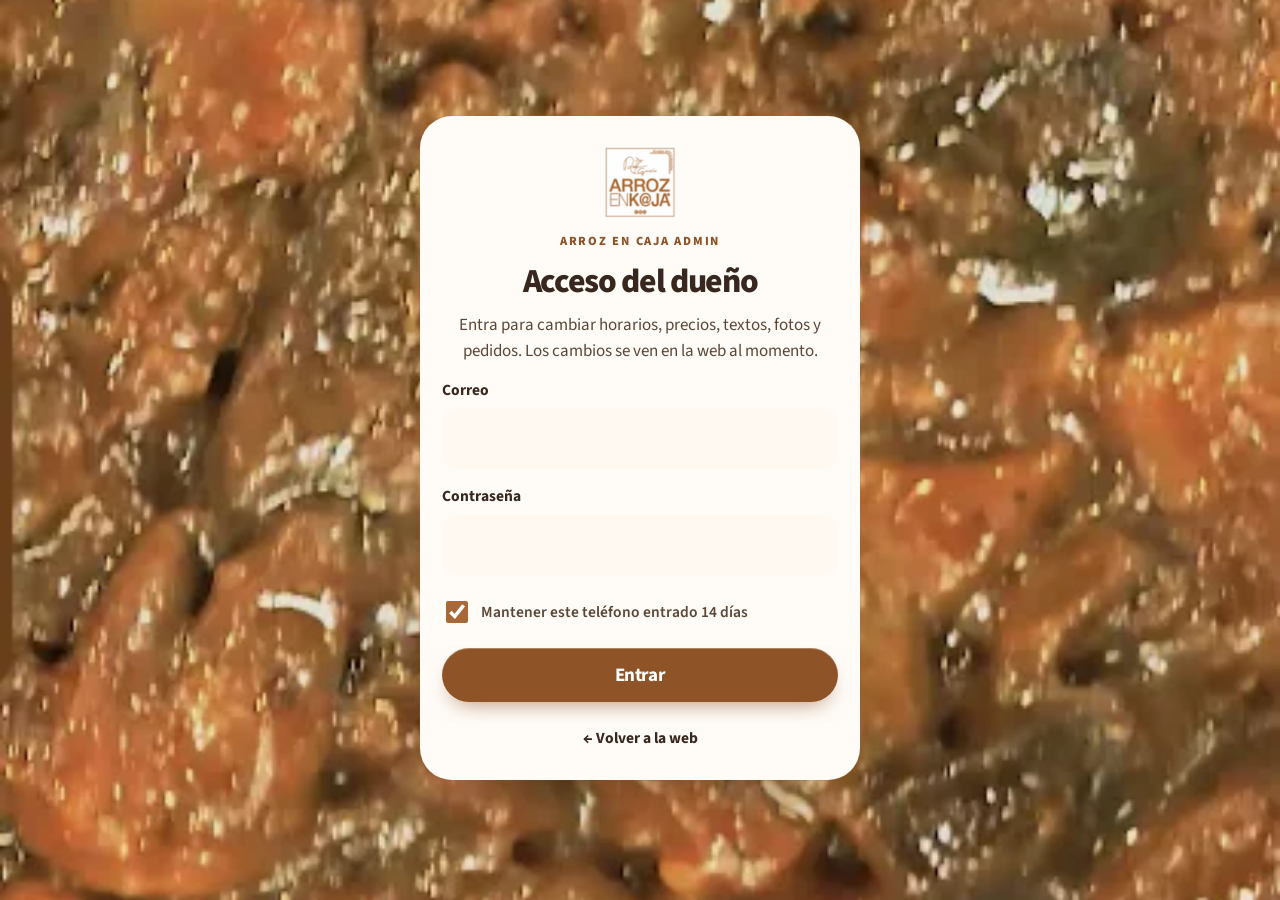
<file: admin.html>
<!DOCTYPE html>
<html lang="es">
<head>
<meta charset="utf-8">
<meta name="viewport" content="width=device-width, initial-scale=1, viewport-fit=cover">
<meta name="theme-color" content="#FFF9F2">
<meta name="color-scheme" content="light">
<title>ARROZ EN CAJA ADMIN</title>
<meta name="robots" content="noindex,nofollow">
<meta name="referrer" content="no-referrer">
<link rel="manifest" href="manifest.webmanifest">
<link rel="icon" type="image/png" sizes="32x32" href="icons/favicon-32.png">
<link rel="apple-touch-icon" href="icons/apple-touch-icon.png">
<meta name="mobile-web-app-capable" content="yes">
<meta name="apple-mobile-web-app-capable" content="yes">
<meta name="apple-mobile-web-app-title" content="AEC Admin">
<meta name="apple-mobile-web-app-status-bar-style" content="default">
<script>if (location.hash !== "#acceso" && location.hash !== "#panel" && location.hash !== "#inicio") location.hash = "#acceso";</script>
<link rel="preconnect" href="https://fonts.googleapis.com">
<link rel="preconnect" href="https://fonts.gstatic.com" crossorigin>
<link href="https://fonts.googleapis.com/css2?family=Fraunces:opsz,wght@9..144,500;9..144,600;9..144,700&family=Source+Sans+3:wght@400;500;600;700;800&display=swap" rel="stylesheet">
<link rel="stylesheet" href="styles.css">
</head>
<body>
<a class="skip" href="#carta">Saltar a la carta</a>
<div id="notice" class="notice" role="status"></div>

<header class="bar" id="bar">
  <div class="bar-in">
    <a class="logo" href="#inicio" id="logo" aria-label="Arroz en Caja, inicio"></a>
    <nav class="nav" aria-label="Principal">
      <a href="#carta">Carta</a>
      <a href="#nosotros">Nosotros</a>
      <a href="#pedir">Cómo pedir</a>
      <a href="#locales">Locales</a>
      <a href="#franquicia">Franquicia</a>
    </nav>
    <div class="bar-actions">
      <button class="store-chip empty" id="storeChip" type="button" aria-haspopup="dialog" aria-label="Elegir local"><svg viewBox="0 0 24 24" fill="none" stroke="currentColor" stroke-width="2.2" stroke-linecap="round" stroke-linejoin="round" aria-hidden="true"><path d="M12 21s7-5.6 7-11a7 7 0 1 0-14 0c0 5.4 7 11 7 11Z"/><circle cx="12" cy="10" r="2.6"/></svg><b id="storeChipName">Elige local</b></button>
      <a class="btn sm" href="#carta" id="barCta">Pedir</a>
      <button class="burger" id="burger" aria-expanded="false" aria-controls="menu" aria-label="Abrir menú"><span><i></i><i></i></span></button>
    </div>
  </div>
</header>

<nav class="menu" id="menu" aria-label="Menú móvil">
  <a href="#carta" style="--i:0">Carta</a>
  <a href="#nosotros" style="--i:1">Nosotros</a>
  <a href="#pedir" style="--i:2">Cómo pedir</a>
  <a href="#locales" style="--i:3">Locales</a>
  <a href="#franquicia" style="--i:4">Franquicia</a>
  <a class="btn" href="#carta" style="--i:5">Haz tu pedido</a>
</nav>

<main id="app"><p class="fatal">Cargando la carta…</p></main>

<!-- cart bar + assistant button -->
<button class="cartbar" id="cartbar" aria-haspopup="dialog">
  <span><span class="n" id="cartN">0</span>Tu pedido</span><span id="cartTotal">0,00 €</span>
</button>
<button class="fab" id="fab" aria-haspopup="dialog" aria-label="Preguntar al asistente">
  <svg viewBox="0 0 24 24" fill="none" stroke="currentColor" stroke-width="2" stroke-linecap="round" stroke-linejoin="round" aria-hidden="true"><path d="M21 12a8 8 0 0 1-11.6 7.1L4 20l1-4.6A8 8 0 1 1 21 12Z"/><path d="M9 11h6M9 14h3"/></svg>
  <span>Pregúntanos</span>
</button>

<div class="scrim" id="scrim"></div>

<section class="sheet" id="cartSheet" role="dialog" aria-modal="true" aria-labelledby="cartTitle" aria-hidden="true">
  <span class="grab" aria-hidden="true"></span>
  <div class="sheet-h"><h2 id="cartTitle">Tu pedido</h2><button class="x" data-close aria-label="Cerrar">×</button></div>
  <div class="sheet-b" id="cartBody"></div>
  <div class="sheet-f" id="cartFoot"></div>
</section>

<section class="sheet" id="chatSheet" role="dialog" aria-modal="true" aria-labelledby="chatTitle" aria-hidden="true">
  <span class="grab" aria-hidden="true"></span>
  <div class="sheet-h"><h2 id="chatTitle">Pregúntanos</h2><button class="x" data-close aria-label="Cerrar">×</button></div>
  <div class="sheet-b" id="chatBody"><div class="chat" id="chatLog"></div><div class="sugg" id="chatSugg"></div></div>
  <form class="ask" id="askForm" autocomplete="off">
    <label class="sr" for="askInput">Tu pregunta</label>
    <input id="askInput" type="text" enterkeyhint="send" placeholder="Escribe tu pregunta" maxlength="300">
    <button class="btn" type="submit">Enviar</button>
  </form>
</section>

<section class="sheet" id="storeSheet" role="dialog" aria-modal="true" aria-labelledby="storeTitle" aria-hidden="true">
  <span class="grab" aria-hidden="true"></span>
  <div class="sheet-h"><h2 id="storeTitle">¿Dónde quieres pedir?</h2><button class="x" data-close aria-label="Cerrar">×</button></div>
  <div class="sheet-b" id="storeBody"></div>
</section>

<section class="sheet wide fullm" id="coSheet" role="dialog" aria-modal="true" aria-labelledby="coTitle" aria-hidden="true">
  <span class="grab" aria-hidden="true"></span>
  <div class="sheet-h"><h2 id="coTitle">Finalizar compra</h2><button class="x" data-close aria-label="Cerrar">×</button></div>
  <div class="sheet-b" id="coBody"></div>
  <div class="co-foot" id="coFoot"></div>
</section>

<div class="toast" id="toast" role="status"></div>

<script src="config.js"></script>
<script src="backend.js"></script>
<script src="art.js"></script>
<script src="app.js"></script>
</body>
</html>
</file>
<file: styles.css>
/* Arroz en Caja — rediseño v2
   Idea de maquetación: campos de color a todo ancho (azafrán, arroz, pimentón, pimiento, socarrat) y una paellera
   ilustrada enorme como protagonista. Tipografía muy grande y apretada, esquinas grandes, cristal solo en lo que flota
   (cabecera, filtros, hojas). Cada pedido lleva "pedido de [nombre] · para las [hora]" como la etiqueta de la caja. */
:root{
  --cobre:#A96838;
  --cobre-d:#8E5326;
  --canela:#C58A5A;
  --crema:#E8D3BD;
  --granate:#8D2937;
  --oliva:#40523C;
  /* nombres internos (se mantienen para no romper componentes ni el panel) */
  --azafran:#E8D3BD;
  --azafran-2:#F1E2D0;
  --pimenton:#8E5326;
  --pimenton-d:#8D2937;
  --socarrat:#38271E;
  --socarrat-2:#2A1C15;
  --brasa:#6B4325;
  --arroz:#FFF9F2;
  --arroz-2:#F4E7D8;
  --papel:#FFFCF8;
  --kraft:#C58A5A;
  --pimiento:#40523C;
  --pimiento-2:#8FA588;
  --muted:#6F5846;
  /* alias que usa el panel de administración */
  --brown:var(--brasa);--ink:var(--socarrat);--deep:var(--socarrat-2);--coral:var(--cobre-d);--coral-d:var(--cobre-d);
  --paper:var(--papel);--sand:#F4E7D8;--sand-2:#E8D3BD;
  --fd:"Fraunces","Iowan Old Style","Palatino Linotype",Georgia,serif;
  --fu:"Source Sans 3","Source Sans Pro","Avenir Next","Helvetica Neue",Helvetica,Arial,system-ui,sans-serif;
  --ff:var(--fu);
  --ease-out:cubic-bezier(.23,1,.32,1);
  --ease-io:cubic-bezier(.77,0,.175,1);
  --ease-drawer:cubic-bezier(.32,.72,0,1);
  --pad:clamp(18px,4.4vw,64px);
  --max:1360px;
  --hdr:84px;
  color-scheme:light;
}
*,*::before,*::after{box-sizing:border-box}
html{-webkit-tap-highlight-color:transparent;-webkit-text-size-adjust:100%;scroll-behavior:smooth;scroll-padding-top:calc(var(--hdr) + 12px);overscroll-behavior-y:none}
body{margin:0;background:var(--arroz);color:var(--socarrat);font-family:var(--ff);font-size:18px;line-height:1.55;font-weight:400;-webkit-font-smoothing:antialiased;text-rendering:optimizeLegibility;overflow-x:hidden}
img,svg{display:block;max-width:100%}
a{color:inherit}
button,a,[role=button],summary,label.chip{touch-action:manipulation}
button{font:inherit;color:inherit;cursor:pointer;background:none;border:0;padding:0;-webkit-user-select:none;user-select:none}
input,textarea,select{font:inherit;font-size:16px;color:var(--socarrat)}
h1,h2,h3,h4,p,ul,ol,figure{margin:0}
h1,h2,h3{font-family:var(--fu);text-wrap:balance;font-weight:800;letter-spacing:-.04em;line-height:.96}
strong{font-weight:700}
:focus-visible{outline:3px solid var(--pimenton);outline-offset:3px;border-radius:6px}
::selection{background:var(--socarrat);color:var(--azafran)}
.skip{position:absolute;left:-999px;top:8px;background:var(--socarrat);color:#fff;padding:10px 14px;border-radius:10px;z-index:100}
.skip:focus{left:8px}
.wrap{width:100%;max-width:var(--max);margin-inline:auto;padding-inline:var(--pad)}
.sr{position:absolute;width:1px;height:1px;overflow:hidden;clip:rect(0 0 0 0);white-space:nowrap}

/* ---------- aviso + cabecera de cristal ---------- */
.notice{background:var(--pimenton-d);color:#fff;font-weight:700;font-size:16px;text-align:center;padding:10px var(--pad);position:relative;z-index:41}
.notice:empty{display:none}
.bar{position:fixed;left:0;right:0;top:0;z-index:40;padding:calc(env(safe-area-inset-top,0px) + 10px) 12px 0;pointer-events:none;transition:transform .5s var(--ease-drawer)}
.bar.hide{transform:translateY(-130%)}
.bar-in{pointer-events:auto;max-width:1180px;margin-inline:auto;height:62px;display:flex;align-items:center;justify-content:space-between;gap:16px;padding:0 8px 0 18px;border-radius:999px;background:rgba(255,249,242,.72);-webkit-backdrop-filter:blur(20px) saturate(1.8);backdrop-filter:blur(20px) saturate(1.8);box-shadow:inset 0 1px 0 rgba(255,255,255,.7),0 10px 32px -8px rgba(56,39,30,.22),0 0 0 1px rgba(56,39,30,.07)}
.logo{display:flex;align-items:center;gap:10px;text-decoration:none;font-family:var(--fu);font-weight:800;font-size:21px;letter-spacing:-.04em;color:var(--socarrat);min-height:44px}
.logo img{height:34px;width:auto}
.logo svg{width:34px;height:34px}
.nav{display:none;gap:2px;align-items:center}
.nav a{padding:10px 15px;text-decoration:none;font-weight:700;font-size:16px;border-radius:999px;transition:background-color .2s ease}
.bar-actions{display:flex;align-items:center;gap:8px}
.burger{width:46px;height:46px;border-radius:50%;display:grid;place-items:center;background:rgba(56,39,30,.07);transition:transform .14s var(--ease-out)}
.burger:active{transform:scale(.92)}
.burger span{display:block;width:18px}
.burger i{display:block;width:18px;height:2.4px;background:var(--socarrat);border-radius:2px;transition:transform .35s var(--ease-out)}
.burger i+i{margin-top:5px}
.burger[aria-expanded=true] i:first-child{transform:translateY(3.7px) rotate(45deg)}
.burger[aria-expanded=true] i:last-child{transform:translateY(-3.7px) rotate(-45deg)}
@media (min-width:900px){.nav{display:flex}.burger{display:none}}
@media (hover:hover) and (pointer:fine){.nav a:hover{background:rgba(56,39,30,.07)}}

/* ---------- botones ---------- */
.btn{display:inline-flex;align-items:center;justify-content:center;gap:10px;min-height:54px;padding:0 28px;border-radius:999px;background:var(--pimenton);color:#fff;font-family:var(--fu);font-weight:700;font-size:19px;text-decoration:none;letter-spacing:-.02em;box-shadow:inset 0 1px 0 rgba(255,255,255,.28),0 10px 22px -10px rgba(142,83,38,.7);transition:transform .16s var(--ease-out),background-color .2s ease,box-shadow .2s ease}
.btn:active{transform:scale(.97)}
.btn.sm{min-height:46px;padding:0 22px;font-size:17px}
.btn.ghost{background:transparent;color:inherit;box-shadow:inset 0 0 0 2px currentColor}
.btn.dark,.btn.brown{background:var(--socarrat);color:var(--azafran);box-shadow:0 10px 22px -12px rgba(56,39,30,.8)}
.btn.sun{background:var(--azafran);color:var(--socarrat);box-shadow:inset 0 1px 0 rgba(255,255,255,.5),0 10px 22px -12px rgba(0,0,0,.5)}
.btn[disabled],.btn[aria-disabled=true]{opacity:.45;pointer-events:none}
.btn svg{width:20px;height:20px;transition:transform .3s var(--ease-out)}
@media (hover:hover) and (pointer:fine){.btn:hover{background:#a2602c}.btn.dark:hover,.btn.brown:hover{background:#4a362a}.btn.sun:hover{background:#efdcc8}.btn:hover svg{transform:translateX(4px)}.btn.ghost:hover{background:rgba(56,39,30,.08)}}
.tlink{font-family:var(--fu);font-weight:700;text-decoration:underline;text-underline-offset:5px;text-decoration-thickness:2px}

/* ---------- imagen con ilustración de respaldo ---------- */
.pic{position:relative;overflow:hidden;background:var(--arroz-2);border-radius:var(--r,28px)}
.pic .art{position:absolute;inset:0;width:100%;height:100%}
.pic img{position:absolute;inset:0;width:100%;height:100%;object-fit:cover}
.pic img.bad{visibility:hidden}
.tone-0{--bg:#E8D3BD;--bg2:#F1E2D0}
.tone-1{--bg:#D9A47A;--bg2:#E7BE9B}
.tone-2{--bg:#F3E6D5;--bg2:#FAF1E6}
.tone-3{--bg:#B8C2A8;--bg2:#CFD6C2}

.marquee{background:var(--socarrat);color:var(--azafran);overflow:hidden;white-space:nowrap;position:relative;z-index:2}
.marquee-track{display:inline-flex;padding-block:17px;animation:slide 42s linear infinite;will-change:transform}
.marquee span{display:inline-flex;align-items:center;gap:30px;padding-right:30px;font-family:var(--fu);font-size:clamp(1.2rem,2.5vw,1.7rem);font-weight:700;letter-spacing:-.03em}
.marquee span::after{content:"";width:12px;height:12px;border-radius:50%;background:var(--pimenton);flex:none;box-shadow:inset -2px -2px 0 rgba(0,0,0,.2)}
@keyframes slide{to{transform:translateX(-50%)}}

/* ---------- secciones ---------- */
section{position:relative}
.sec{padding-block:clamp(76px,11vw,160px)}
.sec.rice{background:var(--arroz)}
.sec.sand{background:var(--arroz-2)}
.sec.sun{background:var(--azafran)}
.sec.paprika{background:var(--pimenton-d);color:var(--arroz)}
.sec.green{background:var(--pimiento);color:var(--arroz)}
.sec.deep,.sec.brown{background:var(--socarrat-2);color:var(--arroz)}
.h2{font-size:clamp(2.3rem,6vw,5.2rem);letter-spacing:-.05em;line-height:.92}
.big{font-size:clamp(1.2rem,2.2vw,1.6rem);line-height:1.4;font-weight:500}
.big strong{font-weight:800}
.big+.big{margin-top:1em}
.split{display:grid;gap:clamp(30px,5vw,88px);align-items:center}
@media (min-width:900px){.split{grid-template-columns:repeat(2,minmax(0,1fr))}.split.rev .split-media{order:-1}}
.split-copy{display:flex;flex-direction:column;gap:clamp(18px,2.4vw,30px)}
.split-media .pic{aspect-ratio:4/5}
.split-media.wide .pic{aspect-ratio:5/4}
.arch .pic{border-radius:999px 999px 32px 32px}
.sec.paprika .tone-0,.sec.green .tone-0{--bg:#E8D3BD}
.statement{font-family:var(--fu);font-size:clamp(1.7rem,3.8vw,2.7rem);line-height:1.04;font-weight:800;letter-spacing:-.045em;background:var(--azafran);color:var(--socarrat);padding:clamp(22px,3vw,40px);border-radius:32px}
.wideimg{margin-bottom:clamp(30px,4.4vw,60px)}
.wideimg .pic{aspect-ratio:21/9;--r:36px}
@media (max-width:700px){.wideimg .pic{aspect-ratio:4/3}}
.two-col{display:grid;gap:clamp(22px,4vw,72px)}
@media (min-width:900px){.two-col{grid-template-columns:1fr 1fr;align-items:start}}

/* cifras */
.stats{display:grid;gap:14px}
@media (min-width:760px){.stats{grid-template-columns:repeat(3,1fr);gap:18px}}
.stat{border-radius:32px;padding:clamp(24px,3vw,40px);min-height:clamp(210px,22vw,320px);display:flex;flex-direction:column;justify-content:space-between;gap:30px;background:var(--azafran);color:var(--socarrat)}
.stat:nth-child(2){background:var(--pimenton-d);color:var(--arroz)}
.stat:nth-child(3){background:var(--pimiento);color:var(--arroz)}
.stat b{display:block;font-family:var(--fu);font-size:clamp(4.4rem,10.5vw,9rem);font-weight:800;letter-spacing:-.07em;line-height:.82;font-variant-numeric:tabular-nums}
.stat span{display:block;font-size:clamp(1.1rem,1.7vw,1.3rem);max-width:20ch;font-weight:700;line-height:1.2}

/* distintivo giratorio */
.badge{position:absolute;right:-10px;top:-18px;width:clamp(96px,13vw,148px);aspect-ratio:1;z-index:3}
.badge svg{width:100%;height:100%;animation:spin 26s linear infinite}
.badge b{position:absolute;inset:0;display:grid;place-items:center;font-family:var(--fu);font-weight:800;font-size:clamp(1.1rem,2.4vw,1.8rem);letter-spacing:-.06em;color:var(--socarrat)}
@keyframes spin{to{transform:rotate(360deg)}}
.rel{position:relative}

/* ---------- carta ---------- */
.carta-head{display:flex;flex-direction:column;gap:14px;margin-bottom:clamp(24px,4vw,44px)}
.carta-head p{max-width:50ch;color:var(--muted);font-weight:500}
.tools{position:sticky;top:calc(var(--hdr) - 8px);z-index:30;margin-inline:calc(var(--pad)*-1);padding:12px var(--pad) 6px;background:rgba(255,249,242,.82);-webkit-backdrop-filter:blur(16px);backdrop-filter:blur(16px);transition:top .5s var(--ease-drawer)}
.tools::after{content:"";position:absolute;left:0;right:0;top:100%;height:22px;background:linear-gradient(rgba(255,249,242,.8),rgba(255,249,242,0));pointer-events:none}
.bar.hide~main .tools{top:env(safe-area-inset-top,0px)}
.search{display:flex;align-items:center;gap:10px;background:var(--papel);border-radius:999px;padding:0 20px;min-height:54px;box-shadow:inset 0 0 0 1.5px rgba(56,39,30,.1)}
.search svg{width:20px;height:20px;flex:none;color:var(--brasa)}
.search input{flex:1;min-width:0;border:0;background:transparent;outline:none;min-height:52px;font-weight:500}
.search input::placeholder{color:#8c7562}
.search:focus-within{box-shadow:inset 0 0 0 2.5px var(--socarrat)}
.chips{display:flex;gap:8px;overflow-x:auto;padding:12px var(--pad) 4px;margin-inline:calc(var(--pad)*-1);scrollbar-width:none;overscroll-behavior-x:contain;scroll-snap-type:x proximity;scroll-padding-inline:var(--pad)}
.chips::-webkit-scrollbar{display:none}
.chip{flex:none;scroll-snap-align:start;min-height:46px;padding:0 20px;border-radius:999px;background:var(--papel);box-shadow:inset 0 0 0 1.5px rgba(56,39,30,.1);font-family:var(--fu);font-weight:700;font-size:17px;letter-spacing:-.02em;display:inline-flex;align-items:center;gap:8px;transition:background-color .2s ease,color .2s ease,transform .14s var(--ease-out),box-shadow .2s ease}
.chip:active{transform:scale(.95)}
.chip.on{background:var(--socarrat);color:var(--azafran);box-shadow:none}
.chip small{font-family:var(--ff);font-size:14px;font-weight:700;opacity:.6;font-variant-numeric:tabular-nums}
@media (hover:hover) and (pointer:fine){.chip:not(.on):hover{background:#fff}}
.allerg{margin-top:6px}
.allerg summary{list-style:none;display:inline-flex;align-items:center;gap:8px;min-height:44px;font-weight:700;cursor:pointer;color:var(--brasa)}
.allerg summary::-webkit-details-marker{display:none}
.allerg summary::after{content:"+";font-size:22px;line-height:1;transition:transform .3s var(--ease-out)}
.allerg[open] summary::after{transform:rotate(45deg)}
.allerg .chips{padding-top:4px;flex-wrap:wrap;overflow:visible;margin-inline:0;padding-inline:0}
.allerg p{font-size:15px;color:var(--muted);margin-top:6px;max-width:60ch}
.chip.al.on{background:var(--pimenton);color:#fff}
.grid{display:grid;grid-template-columns:repeat(2,minmax(0,1fr));gap:12px;margin-top:22px}
@media (min-width:700px){.grid{grid-template-columns:repeat(3,minmax(0,1fr));gap:20px}}
@media (min-width:1100px){.grid{grid-template-columns:repeat(4,minmax(0,1fr))}}
.cat-h{grid-column:1/-1;display:flex;align-items:baseline;gap:12px;font-size:clamp(1.9rem,3.6vw,3rem);margin-top:34px;letter-spacing:-.05em}
.cat-h small{font-family:var(--ff);font-size:16px;font-weight:700;letter-spacing:0;color:var(--muted)}
.cat-h:first-child{margin-top:8px}
.dish{position:relative;display:flex;flex-direction:column;background:var(--papel);border-radius:28px;overflow:hidden;box-shadow:0 0 0 1px rgba(56,39,30,.06),0 16px 30px -22px rgba(56,39,30,.5);animation:cardin .6s var(--ease-out) both;animation-delay:calc(min(var(--i),14)*34ms);transition:transform .4s var(--ease-out),box-shadow .4s var(--ease-out)}
.dish.still{animation:none}
@keyframes cardin{from{opacity:0;transform:translateY(16px) scale(.98)}to{opacity:1;transform:none}}
.dish .pic{aspect-ratio:5/4;border-radius:0}
.dish .pic .art,.dish .pic img{transition:transform .7s var(--ease-out)}
.dish-b{display:flex;flex-direction:column;gap:6px;padding:14px 16px 16px;flex:1}
.dish h3{font-size:clamp(1.05rem,1.5vw,1.28rem);line-height:1.08;letter-spacing:-.03em;font-weight:700}
.dish .al{font-size:13.5px;line-height:1.3;color:var(--muted)}
.dish .desc{font-size:15px;line-height:1.35;color:#4a382d}
.dish-f{display:flex;align-items:center;justify-content:space-between;gap:8px;margin-top:auto;padding-top:10px}
.price{font-family:var(--fu);font-weight:800;font-size:1.4rem;letter-spacing:-.04em;font-variant-numeric:tabular-nums}
.price small{display:block;font-family:var(--ff);font-size:12.5px;font-weight:700;color:var(--muted);letter-spacing:0;line-height:1}
.add{width:48px;height:48px;border-radius:50%;background:var(--pimenton);color:#fff;display:grid;place-items:center;flex:none;box-shadow:inset 0 1px 0 rgba(255,255,255,.3),0 8px 16px -8px rgba(142,83,38,.8);transition:transform .16s var(--ease-out),background-color .2s ease}
.add svg{width:22px;height:22px}
.add:active{transform:scale(.88)}
.add.pop{animation:pop .42s var(--ease-out)}
@keyframes pop{35%{transform:scale(1.2) rotate(90deg)}}
.add.alt{width:auto;padding:0 18px;border-radius:999px;font-family:var(--fu);font-weight:700;font-size:15px;text-decoration:none;background:var(--socarrat);color:var(--azafran);box-shadow:none}
.sold{font-weight:800;font-size:14px;color:var(--muted)}
.dish.out .pic{filter:grayscale(1);opacity:.6}
@media (hover:hover) and (pointer:fine){.dish:hover{transform:translateY(-5px);box-shadow:0 0 0 1px rgba(56,39,30,.06),0 26px 40px -22px rgba(56,39,30,.55)}.dish:hover .pic .art,.dish:hover .pic img{transform:scale(1.05)}.add:hover{background:#a2602c}}
.empty{padding:48px 0;color:var(--muted);font-size:20px;grid-column:1/-1}

/* ---------- cómo pedir ---------- */
.sec.deep .h2{color:var(--arroz)}
.steps{display:grid;gap:14px;margin-top:clamp(34px,5vw,70px)}
@media (min-width:900px){.steps{grid-template-columns:repeat(3,1fr);gap:18px}}
.step{background:rgba(255,249,242,.06);border-radius:32px;padding:clamp(24px,3vw,40px);box-shadow:inset 0 0 0 1.5px rgba(255,249,242,.12);counter-increment:st;position:relative}
.steps{counter-reset:st}
.step::before{content:"0" counter(st);display:block;font-family:var(--fu);font-weight:700;font-size:15px;letter-spacing:.04em;color:var(--azafran);margin-bottom:clamp(30px,5vw,70px)}
.step b{display:block;font-family:var(--fu);font-size:clamp(3rem,7vw,5.6rem);font-weight:800;letter-spacing:-.06em;line-height:.9;color:var(--azafran)}
.step p{margin-top:14px;font-size:clamp(1.1rem,1.8vw,1.3rem);max-width:26ch;line-height:1.32;color:var(--arroz);font-weight:500}
.deliver{margin-top:clamp(24px,4vw,48px);display:flex;flex-direction:column;gap:22px;align-items:flex-start;background:var(--azafran);color:var(--socarrat);border-radius:32px;padding:clamp(24px,3vw,40px)}
.deliver p{max-width:62ch;font-size:clamp(1.05rem,1.6vw,1.2rem);font-weight:600;line-height:1.4}
@media (min-width:900px){.deliver{flex-direction:row;align-items:center;justify-content:space-between;gap:48px}}

/* ---------- locales ---------- */
.stores{display:grid;gap:14px;margin-top:clamp(30px,4.4vw,60px)}
@media (min-width:900px){.stores{grid-template-columns:repeat(3,1fr);gap:18px}}
.store{background:var(--arroz);border-radius:32px;padding:clamp(22px,2.8vw,34px);display:flex;flex-direction:column;gap:14px;min-height:210px;box-shadow:0 20px 40px -28px rgba(56,39,30,.6)}
.store h3{font-size:clamp(2rem,3.6vw,2.9rem);letter-spacing:-.055em}
.store .sub{display:flex;align-items:center;gap:10px;font-weight:700;font-size:16px}
.store ul{list-style:none;padding:0;display:flex;flex-direction:column;gap:8px;font-size:17px;font-weight:500}
.store ul li{display:flex;flex-direction:column}
.store ul small{font-size:13px;color:var(--muted);font-weight:700;text-transform:none}
.store .btns{display:flex;flex-wrap:wrap;gap:10px;margin-top:auto;padding-top:10px}

/* ---------- franquicia ---------- */
.fr-steps{margin:0;padding-left:1.3em;display:grid;gap:12px;font-size:19px;font-weight:500}
.fr-steps li::marker{font-family:var(--fu);font-weight:800;color:var(--pimenton)}
.faq{display:grid;gap:10px}
.faq details{background:var(--papel);border-radius:22px;box-shadow:inset 0 0 0 1.5px rgba(56,39,30,.08);transition:background-color .25s ease}
.faq details[open]{background:#fff}
.faq summary{list-style:none;cursor:pointer;display:flex;justify-content:space-between;gap:16px;align-items:center;padding:18px 22px;font-family:var(--fu);font-weight:700;font-size:19px;letter-spacing:-.02em;min-height:60px}
.faq summary::-webkit-details-marker{display:none}
.faq summary::after{content:"+";font-size:30px;line-height:1;flex:none;color:var(--pimenton);transition:transform .3s var(--ease-out)}
.faq details[open] summary::after{transform:rotate(45deg)}
.faq details p{padding:0 22px 22px;max-width:60ch;font-weight:500}
.form{display:grid;gap:14px;background:var(--azafran);border-radius:36px;padding:clamp(22px,3.4vw,44px)}
.form .row{display:grid;gap:14px}
@media (min-width:640px){.form .row{grid-template-columns:1fr 1fr}}
.field{display:flex;flex-direction:column;gap:6px;font-weight:700;font-size:15.5px;min-width:0}
.field input,.field select{width:100%;min-width:0}
.field input,.field textarea{border:2px solid transparent;background:var(--arroz);border-radius:16px;padding:12px 16px;min-height:52px;outline:none;font-weight:500;transition:border-color .2s ease,box-shadow .2s ease}
.field textarea{min-height:120px;resize:vertical}
.field input:focus,.field textarea:focus{border-color:var(--socarrat)}
.consent{display:flex;gap:12px;align-items:flex-start;font-size:16px;font-weight:500}
.consent input{width:22px;height:22px;margin-top:2px;accent-color:var(--socarrat);flex:none}
.msg-ok,.msg-err{padding:14px 16px;border-radius:16px;font-weight:700}
.msg-ok{background:#E3F4E6;color:#1d5a2b}
.msg-err{background:#FDE5E8;color:#8e1a2d}

/* ---------- pie ---------- */
.foot{background:var(--socarrat-2);color:var(--arroz-2);padding-top:clamp(60px,8vw,120px);overflow:hidden}
.foot-cols{display:grid;gap:36px;padding-bottom:clamp(40px,6vw,80px)}
@media (min-width:900px){.foot-cols{grid-template-columns:1.3fr 1fr 1fr 1fr}}
.foot h4{font-family:var(--fu);font-size:19px;font-weight:700;margin-bottom:12px;color:var(--azafran);letter-spacing:-.02em}
.foot ul{list-style:none;padding:0;display:grid;gap:8px}
.foot a{text-decoration:none}
.foot a.tl{text-decoration:underline;text-underline-offset:4px}
.foot .tag{font-family:var(--fu);font-size:clamp(1.8rem,3.6vw,2.7rem);font-weight:800;letter-spacing:-.05em;line-height:.98;color:var(--arroz);max-width:11ch}
@media (hover:hover) and (pointer:fine){.foot a:hover{color:#fff;text-decoration:underline}}
.foot-wm{container-type:inline-size}
.foot-word{font-family:var(--fu);font-size:clamp(2.4rem,12.4vw,15rem);font-size:12.3cqi;font-weight:800;letter-spacing:-.07em;line-height:.88;white-space:nowrap;padding-bottom:.08em;margin-left:-.04em;-webkit-user-select:none;user-select:none;background:linear-gradient(100deg,var(--azafran) 0%,var(--azafran-2) 40%,var(--pimenton) 100%);-webkit-background-clip:text;background-clip:text;color:transparent}
.foot-bot{background:var(--socarrat-2);padding-block:18px;font-size:14.5px;color:#d7c3b0}
.foot-bot .wrap{display:flex;flex-wrap:wrap;gap:8px 24px;justify-content:space-between}

/* ---------- aparición al hacer scroll ---------- */
.rv-on .rv{opacity:0;transform:translateY(28px);transition:opacity .8s var(--ease-out),transform .8s var(--ease-out);transition-delay:calc(var(--d,0)*80ms)}
.rv-on .rv.in{opacity:1;transform:none}
.rv-on .rv .pic{clip-path:inset(0 0 100% 0)}
.rv-on .rv.in .pic{clip-path:inset(0 0 0 0);transition:clip-path 1.15s var(--ease-io) .12s}

/* ---------- flotantes: pedido + asistente ---------- */
.fab{position:fixed;right:max(16px,env(safe-area-inset-right));bottom:max(16px,env(safe-area-inset-bottom));z-index:45;height:58px;padding:0 22px 0 18px;border-radius:999px;background:rgba(56,39,30,.86);-webkit-backdrop-filter:blur(14px) saturate(1.6);backdrop-filter:blur(14px) saturate(1.6);color:var(--azafran);display:flex;align-items:center;gap:10px;font-family:var(--fu);font-weight:700;font-size:17px;letter-spacing:-.02em;box-shadow:inset 0 1px 0 rgba(255,255,255,.14),0 14px 30px -10px rgba(56,39,30,.6);transition:transform .45s var(--ease-drawer),background-color .2s ease}
.fab svg{width:25px;height:25px}
.fab:active{transform:scale(.95)}
body.has-cart .fab{transform:translateY(-70px)}
body.has-cart .fab:active{transform:translateY(-70px) scale(.95)}
body.fab-hide .fab{transform:translateY(130px)}
body.fab-hide.has-cart .fab{transform:translateY(60px)}
.cartbar{position:fixed;left:max(16px,env(safe-area-inset-left));right:max(16px,env(safe-area-inset-right));bottom:max(16px,env(safe-area-inset-bottom));z-index:46;max-width:520px;margin-inline:auto;height:60px;border-radius:999px;background:var(--pimenton);color:#fff;display:flex;align-items:center;justify-content:space-between;padding:0 24px 0 14px;font-family:var(--fu);font-weight:700;font-size:18px;letter-spacing:-.02em;box-shadow:inset 0 1px 0 rgba(255,255,255,.3),0 16px 32px -10px rgba(142,83,38,.8);transform:translateY(170%);visibility:hidden;transition:transform .5s var(--ease-drawer),visibility 0s .5s}
body.has-cart .cartbar{transform:none;visibility:visible;transition-delay:0s}
.cartbar:active{scale:.985}
.cartbar.bump{animation:bump .45s var(--ease-out)}
@keyframes bump{35%{transform:translateY(-7px) scale(1.015)}}
.cartbar .n{background:var(--arroz);color:var(--pimenton-d);border-radius:999px;min-width:34px;height:34px;display:inline-grid;place-items:center;font-size:16px;margin-right:12px;padding:0 9px}
@media (min-width:900px){.cartbar{left:auto;right:100px;margin:0;width:380px}.fab{transform:none!important}}
.fab span{display:none}
@media (min-width:620px){.fab span{display:inline}}

/* ---------- hojas (cristal) ---------- */
.scrim{position:fixed;inset:0;background:rgba(42,28,21,.5);-webkit-backdrop-filter:blur(3px);backdrop-filter:blur(3px);opacity:0;pointer-events:none;transition:opacity .35s var(--ease-out);z-index:60}
.scrim.on{opacity:1;pointer-events:auto}
.sheet{position:fixed;z-index:61;left:0;right:0;bottom:0;height:min(90dvh,800px);background:rgba(255,251,246,.9);-webkit-backdrop-filter:blur(34px) saturate(1.9);backdrop-filter:blur(34px) saturate(1.9);border-radius:32px 32px 0 0;transform:translateY(104%);visibility:hidden;transition:transform .5s var(--ease-drawer),visibility 0s .5s;display:flex;flex-direction:column;padding-bottom:env(safe-area-inset-bottom);box-shadow:inset 0 1px 0 rgba(255,255,255,.8),0 -16px 50px rgba(42,28,21,.3);overscroll-behavior:contain;will-change:transform}
.sheet.on{transform:none;visibility:visible;transition-delay:0s}
.sheet.drag{transition:none}
@media (min-width:760px){.sheet{left:auto;right:16px;bottom:16px;width:480px;height:min(780px,calc(100dvh - 32px));border-radius:32px}}
.grab{display:block;position:relative;width:40px;height:5px;border-radius:3px;background:rgba(56,39,30,.22);margin:9px auto 0;flex:none;touch-action:none}
.grab::before{content:"";position:absolute;inset:-12px -44px -6px}
@media (min-width:760px){.grab{display:none}}
.sheet-h{display:flex;align-items:center;justify-content:space-between;gap:12px;padding:10px 20px 10px;touch-action:none;cursor:grab}
.sheet-h h2{font-size:1.9rem;letter-spacing:-.05em}
.x{width:46px;height:46px;border-radius:50%;background:rgba(56,39,30,.08);display:grid;place-items:center;font-size:26px;line-height:1;transition:transform .14s var(--ease-out)}
.x:active{transform:scale(.9)}
.sheet-b{flex:1;overflow-y:auto;overflow-anchor:none;overscroll-behavior:contain;padding:4px 20px 20px}
.sheet-f{padding:14px 20px 18px;background:rgba(244,231,216,.7);display:grid;gap:10px}

/* pedido */
.label{background:var(--papel);border-radius:24px;padding:16px;display:grid;gap:10px;margin-top:12px;box-shadow:inset 0 0 0 1.5px rgba(56,39,30,.08)}
.label .row{display:grid;grid-template-columns:minmax(0,1fr) minmax(0,132px);gap:10px}
.label .field{font-size:13.5px}
.label .field input,.label .field select{min-height:48px;background:var(--arroz-2);border-radius:14px}
.field select{border:2px solid transparent;background:var(--arroz);border-radius:16px;padding:0 14px;min-height:52px;font-weight:500}
.modes{display:flex;gap:8px}
.modes label{flex:1;position:relative}
.modes input{position:absolute;opacity:0;inset:0}
.modes span{display:grid;place-items:center;min-height:48px;border-radius:999px;background:var(--arroz-2);font-family:var(--fu);font-weight:700;font-size:16px;letter-spacing:-.02em;transition:background-color .2s ease,color .2s ease,transform .14s var(--ease-out)}
.modes label:active span{transform:scale(.97)}
.modes input:checked+span{background:var(--socarrat);color:var(--azafran)}
.modes input:focus-visible+span{outline:3px solid var(--pimenton);outline-offset:2px}
.lines{list-style:none;padding:0;display:grid;gap:2px}
.line{display:grid;grid-template-columns:1fr auto;gap:4px 12px;align-items:center;padding:12px 0;border-bottom:1.5px dashed rgba(56,39,30,.14)}
.line:last-child{border-bottom:0}
.line b{font-family:var(--fu);font-weight:700;line-height:1.12;letter-spacing:-.02em}
.line .p{font-family:var(--fu);font-weight:800;font-variant-numeric:tabular-nums}
.qty{display:inline-flex;align-items:center;gap:2px;background:rgba(56,39,30,.07);border-radius:999px;justify-self:start}
.qty button{width:42px;height:42px;border-radius:50%;font-size:22px;font-weight:700;display:grid;place-items:center;transition:transform .14s var(--ease-out),background-color .2s ease}
.qty button:active{transform:scale(.88);background:rgba(56,39,30,.1)}
.qty output{min-width:24px;text-align:center;font-weight:800;font-variant-numeric:tabular-nums}
.tot{display:flex;justify-content:space-between;font-family:var(--fu);font-size:1.45rem;font-weight:800;letter-spacing:-.04em}
.note{font-size:14px;color:var(--muted);line-height:1.35}
.empty-cart{padding:34px 0;text-align:center;color:var(--muted)}

/* asistente */
.chat{display:flex;flex-direction:column;gap:12px;padding-bottom:8px}
.m{max-width:88%;padding:12px 17px;border-radius:22px;line-height:1.4;font-size:17px;white-space:pre-wrap;word-break:break-word;animation:cardin .4s var(--ease-out) both;font-weight:500}
.m.bot{background:var(--papel);border-bottom-left-radius:7px;box-shadow:inset 0 0 0 1.5px rgba(56,39,30,.07)}
.m.me{background:var(--socarrat);color:var(--arroz);margin-left:auto;border-bottom-right-radius:7px}
.m.typing{display:inline-flex;gap:5px;align-items:center;min-height:46px}
.m.typing i{width:8px;height:8px;border-radius:50%;background:var(--brasa);animation:blink 1s infinite ease-in-out}
.m.typing i:nth-child(2){animation-delay:.15s}.m.typing i:nth-child(3){animation-delay:.3s}
@keyframes blink{0%,80%,100%{opacity:.25}40%{opacity:1}}
.sugg{display:flex;flex-wrap:wrap;gap:8px;padding:4px 0 8px}
.sugg button{background:var(--papel);box-shadow:inset 0 0 0 1.5px rgba(56,39,30,.14);border-radius:999px;min-height:46px;padding:0 18px;font-weight:700;font-size:16px;text-align:left;transition:transform .14s var(--ease-out),background-color .2s ease}
.sugg button:active{transform:scale(.96);background:#fff}
.ask{display:flex;gap:8px;padding:12px 16px 16px;background:rgba(244,231,216,.7)}
.ask input{flex:1;min-width:0;border:2px solid transparent;border-radius:999px;padding:0 20px;min-height:52px;background:var(--papel);outline:none;font-weight:500}
.ask input:focus{border-color:var(--socarrat)}
.ask .btn{padding:0 22px;min-height:52px}

/* menú móvil */
.menu{position:fixed;inset:0;z-index:39;background:var(--azafran);color:var(--socarrat);padding:calc(env(safe-area-inset-top,0px) + 100px) var(--pad) calc(32px + env(safe-area-inset-bottom));display:flex;flex-direction:column;gap:2px;opacity:0;visibility:hidden;clip-path:circle(0% at calc(100% - 44px) 44px);transition:clip-path .7s var(--ease-io),opacity .3s var(--ease-out),visibility 0s .7s;overflow-y:auto}
.menu.on{opacity:1;visibility:visible;clip-path:circle(150% at calc(100% - 44px) 44px);transition-delay:0s}
.menu a{font-family:var(--fu);font-size:clamp(2.6rem,12vw,4rem);font-weight:800;letter-spacing:-.055em;text-decoration:none;line-height:1.02;padding:6px 0;opacity:0;transform:translateY(18px);transition:opacity .45s var(--ease-out),transform .6s var(--ease-out);transition-delay:calc(var(--i)*50ms + 150ms)}
.menu.on a{opacity:1;transform:none}
.menu:not(.on) a{transition-delay:0s;transition-duration:.15s}
.menu .btn{margin-top:22px;align-self:flex-start;font-size:20px;line-height:1;letter-spacing:-.02em;padding:0 30px;min-height:58px;background:var(--socarrat);color:var(--azafran)}
@media (min-width:900px){.menu{display:none}}

.toast{position:fixed;left:50%;bottom:calc(96px + env(safe-area-inset-bottom));transform:translate(-50%,24px) scale(.96);background:var(--socarrat);color:var(--arroz);padding:13px 20px;border-radius:999px;font-weight:700;z-index:70;opacity:0;pointer-events:none;transition:opacity .3s var(--ease-out),transform .45s var(--ease-out);max-width:calc(100vw - 32px);text-align:center;box-shadow:0 16px 30px -12px rgba(42,28,21,.6)}
.toast.on{opacity:1;transform:translate(-50%,0)}
.fatal{padding:80px var(--pad);font-size:22px}

/* ================= v3: portada de producto, selector de local, carta en lista y checkout ================= */
body h1,body h2,body h3,body .h2,body .stat b,body .step b,body .statement,body .foot .tag,body .foot-word,body .menu a,body .cat-h,body .store h3,body .sheet-h h2,body .price,body .pick-card h3{font-family:var(--fd);font-weight:600;letter-spacing:-.022em;font-optical-sizing:auto;font-variant-numeric:lining-nums}
body h1,body h2,body h3,body .h2,body .cat-h{line-height:1.05}
body .h2{font-size:clamp(2.1rem,5vw,4.1rem)}
body .stat b{line-height:.98;font-variant-numeric:lining-nums tabular-nums}
body .step b{line-height:1}
body .menu a{font-size:clamp(2.3rem,10vw,3.4rem);letter-spacing:-.02em}
body .foot-word{letter-spacing:-.035em;font-weight:600}
body .price{font-size:1.32rem;font-variant-numeric:lining-nums tabular-nums}
.statement{background:var(--crema)}

/* cabecera con el logo original */
.bar-in{height:70px;padding:0 10px 0 8px}
.logo{min-height:54px;padding:0}
.logo img{height:54px;width:54px;border-radius:5px;box-shadow:0 0 0 1px rgba(56,39,30,.1),0 6px 14px -8px rgba(56,39,30,.5)}
.store-chip{display:inline-flex;align-items:center;gap:8px;min-height:46px;padding:0 14px 0 12px;border-radius:999px;background:rgba(56,39,30,.07);font-weight:700;font-size:16px;max-width:46vw;transition:transform .14s var(--ease-out),background-color .2s ease}
.store-chip:active{transform:scale(.96)}
.store-chip svg{width:18px;height:18px;flex:none;color:var(--cobre-d)}
.store-chip b{font-weight:700;white-space:nowrap;overflow:hidden;text-overflow:ellipsis}
.store-chip.empty{background:var(--granate);color:#fff}
.store-chip.empty svg{color:#fff}
@media (max-width:420px){.store-chip{padding:0 12px 0 10px;font-size:15px}.btn.sm#barCta{padding:0 16px}}
@media (hover:hover) and (pointer:fine){.store-chip:hover{background:rgba(56,39,30,.12)}}

/* portada */
.hero{position:relative;background:var(--arroz);color:var(--socarrat);isolation:isolate;overflow:hidden}
.hero::before{content:"";position:absolute;z-index:-1;inset:0;background:radial-gradient(62% 60% at 88% 26%,rgba(197,138,90,.3),rgba(197,138,90,0) 70%),radial-gradient(55% 45% at 0% 100%,rgba(232,211,189,.85),rgba(232,211,189,0) 72%)}
.hero-in{display:grid;gap:30px;padding-top:calc(env(safe-area-inset-top,0px) + 100px);padding-bottom:clamp(40px,6vw,88px)}
.hero-copy{display:flex;flex-direction:column;align-items:flex-start;gap:20px;position:relative;z-index:2}
.open-now{display:inline-flex;align-items:center;gap:10px;font-weight:700;font-size:15.5px;padding:8px 16px 8px 12px;border-radius:999px;background:rgba(255,255,255,.62);-webkit-backdrop-filter:blur(10px);backdrop-filter:blur(10px);box-shadow:inset 0 1px 0 rgba(255,255,255,.8),0 0 0 1px rgba(56,39,30,.08);animation:rise .8s var(--ease-out) .05s both}
.open-now:empty{display:none}
.open-now>span:last-child{min-width:0}
@media (max-width:520px){.open-now{font-size:14.5px}.open-now .st{display:none}}
.dot{width:11px;height:11px;border-radius:50%;background:#4E8B4B;flex:none;box-shadow:0 0 0 0 rgba(78,139,75,.5);animation:ping 2.4s ease-out infinite}
.dot.off{background:#9a8466;animation:none}
@keyframes ping{0%{box-shadow:0 0 0 0 rgba(78,139,75,.55)}70%,100%{box-shadow:0 0 0 9px rgba(78,139,75,0)}}
.hero h1{font-size:clamp(2.6rem,11.4vw,4.4rem);line-height:1.02;letter-spacing:-.028em;font-weight:600;max-width:11ch}
.hero h1 .w{display:inline-block;animation:rise .95s var(--ease-out) both;animation-delay:calc(var(--i)*70ms + 120ms)}
.tag-label{display:inline;color:var(--cobre);background:none;padding:0;margin:0;transform:none;box-shadow:none;font-style:italic}
@keyframes rise{from{opacity:0;transform:translateY(.55em)}to{opacity:1;transform:none}}
@keyframes fadeIn{from{opacity:0}to{opacity:1}}
.lede{font-size:clamp(1.15rem,2.3vw,1.4rem);line-height:1.42;max-width:34ch;font-weight:400;color:#4d392d;animation:rise .9s var(--ease-out) .55s both}
.hero-actions{display:flex;flex-wrap:wrap;align-items:center;gap:14px 26px;animation:rise .9s var(--ease-out) .68s both}
.btn.xl{min-height:60px;padding:0 34px;font-size:20px;text-transform:none}
.trust{display:flex;flex-wrap:wrap;gap:8px 18px;list-style:none;padding:0;margin:4px 0 0;font-size:15.5px;font-weight:600;color:#5a4435;animation:rise .9s var(--ease-out) .8s both}
.trust li{display:inline-flex;align-items:center;gap:7px}
.trust svg{width:17px;height:17px;color:var(--oliva);flex:none}
.hero-media{position:relative;width:min(100%,560px);aspect-ratio:1/1;margin:0 auto;z-index:1}
.hm{position:absolute;overflow:hidden;background:var(--arroz-2);border:5px solid var(--arroz);box-shadow:0 24px 44px -20px rgba(56,39,30,.6)}
.hm .pic{position:absolute;inset:0;border-radius:0}
.hm-a{right:0;top:0;width:76%;aspect-ratio:1/1;border-radius:30px;transform:rotate(2.5deg);animation:hmA 1.1s var(--ease-out) .15s both}
.hm-b{left:0;bottom:2%;width:66%;aspect-ratio:16/9;border-radius:22px;transform:rotate(-3deg);animation:hmB 1.1s var(--ease-out) .45s both}
@keyframes hmA{from{opacity:0;transform:translateY(26px) rotate(-2deg) scale(.96)}to{opacity:1;transform:rotate(2.5deg)}}
@keyframes hmB{from{opacity:0;transform:translateY(34px) rotate(1deg) scale(.96)}to{opacity:1;transform:rotate(-3deg)}}
.hero-media .float{position:absolute;z-index:3}
.seal{left:2%;top:0;width:30%;max-width:132px;transform:rotate(-8deg);filter:drop-shadow(0 12px 14px rgba(56,39,30,.3));animation:fadeIn .9s var(--ease-out) .9s both}
.seal img{width:100%;height:auto}
.hero-logo{right:-1%;bottom:6%;width:27%;max-width:136px;border-radius:6px;box-shadow:0 18px 30px -14px rgba(56,39,30,.7);background:#fff;transform:rotate(4deg);animation:fadeIn .9s var(--ease-out) 1s both}
.hero-logo img{width:100%;height:auto;border-radius:6px}
@media (min-width:900px){
  .hero h1{font-size:clamp(3.4rem,6.2vw,6.2rem)}
  .hero-in{grid-template-columns:minmax(0,1fr) minmax(0,1fr);align-items:center;gap:clamp(24px,4vw,72px);padding-top:calc(env(safe-area-inset-top,0px) + 128px)}
  .hero-media{width:min(100%,640px);margin:0 0 0 auto}
}

/* secciones con campos de color propios de la marca */
.sec.sun{background:var(--crema)}
.sec.paprika{background:var(--granate)}
.stat:nth-child(2){background:var(--granate)}
.sec.green{background:var(--oliva)}
.wideimg .pic img{object-position:center 40%}
.deliver{background:var(--crema)}
.form{background:var(--crema)}
.arch .pic img{object-position:center 62%}

/* aviso de tienda y selector de local */
.shopbar{display:flex;align-items:center;justify-content:space-between;gap:12px 18px;flex-wrap:wrap;background:var(--socarrat);color:var(--arroz);border-radius:24px;padding:14px 16px 14px 20px;margin-bottom:18px}
.shopbar small{display:block;font-size:14px;opacity:.78;font-weight:600}
.shopbar b{font-family:var(--fd);font-size:1.6rem;font-weight:600;letter-spacing:-.02em;line-height:1.1;text-transform:none}
.shopbar .sub{display:flex;align-items:center;gap:8px;font-size:14.5px;font-weight:600;margin-top:4px;opacity:.92}
.shopbar .btn{background:var(--cobre);color:#fff;min-height:48px;font-size:17px;padding:0 20px;box-shadow:inset 0 0 0 2px rgba(255,249,242,.9)}
.shopbar .btn svg{transform:none}
.pick{display:grid;gap:12px}
@media (min-width:760px){.pick{grid-template-columns:repeat(3,minmax(0,1fr));gap:16px}}
.pick-card{display:flex;flex-direction:column;gap:10px;text-align:left;background:var(--papel);border-radius:28px;padding:20px 20px 18px;box-shadow:0 0 0 1.5px rgba(56,39,30,.1),0 18px 32px -26px rgba(56,39,30,.6);transition:transform .2s var(--ease-out),box-shadow .2s ease}
.pick-card:active{transform:scale(.985)}
.pick-card h3{font-size:1.9rem}
.pick-card .sub{display:flex;align-items:center;gap:9px;font-weight:700;font-size:15.5px}
.pick-card address{font-style:normal;font-size:16px;color:var(--muted);line-height:1.35}
.pick-card .go{margin-top:6px;display:inline-flex;align-items:center;justify-content:center;gap:8px;min-height:50px;border-radius:999px;background:var(--cobre-d);color:#fff;font-weight:700;font-size:18px}
.pick-card.on{box-shadow:0 0 0 2.5px var(--cobre-d),0 18px 32px -26px rgba(56,39,30,.6)}
.pick-card.on .go{background:var(--socarrat)}
@media (hover:hover) and (pointer:fine){.pick-card:hover{transform:translateY(-4px)}}
.pick-note{color:var(--muted);font-size:15.5px;margin-top:14px}
.pick-sheet{padding:4px 20px 20px}

/* carta */
.tools{background:rgba(255,249,242,.86)}
.tools::after{background:linear-gradient(rgba(255,249,242,.85),rgba(255,249,242,0))}
.chip.on{color:var(--crema)}
.chip.fav-chip svg{width:16px;height:16px;color:var(--granate)}
.fav{position:absolute;top:8px;left:8px;z-index:3;width:38px;height:38px;border-radius:50%;background:rgba(255,249,242,.88);-webkit-backdrop-filter:blur(8px);backdrop-filter:blur(8px);display:grid;place-items:center;color:var(--socarrat);transition:transform .14s var(--ease-out)}
.fav svg{width:19px;height:19px;fill:none;stroke:currentColor;stroke-width:2}
.fav[aria-pressed=true]{color:var(--granate)}
.fav[aria-pressed=true] svg{fill:currentColor}
.fav:active{transform:scale(.88)}
.dish{border-radius:26px}
.dish .pic img{object-position:center 70%}
.dish-f{flex-direction:column;align-items:stretch;gap:10px;padding-top:8px}
.buy{display:flex;align-items:center;gap:8px}
.sq{display:inline-flex;align-items:center;background:var(--arroz-2);border-radius:999px;flex:none}
.sq button{width:38px;height:44px;font-size:21px;font-weight:700;display:grid;place-items:center;border-radius:50%;transition:transform .14s var(--ease-out),background-color .2s ease}
.sq button:active{transform:scale(.85);background:rgba(56,39,30,.1)}
.sq button[disabled]{opacity:.35}
.sq output{min-width:22px;text-align:center;font-weight:800;font-size:18px;font-variant-numeric:tabular-nums}
.add.txt{width:auto;flex:1;height:44px;border-radius:999px;padding:0 14px;gap:7px;display:inline-flex;align-items:center;justify-content:center;font-weight:700;font-size:17px;background:var(--cobre-d);color:#fff;box-shadow:inset 0 1px 0 rgba(255,255,255,.25),0 8px 16px -10px rgba(142,83,38,.9)}
.add.txt svg{width:18px;height:18px}
.add.txt.done{background:var(--oliva)}
.add.alt{background:var(--socarrat);color:var(--crema);flex:1;height:44px;display:inline-flex;align-items:center;justify-content:center}
.sold{flex:1;display:inline-flex;align-items:center;justify-content:center;height:44px;border-radius:999px;background:#E6DCD0;color:#7a6657;font-weight:700;font-size:16px}
.dish.out .pic{filter:grayscale(.85);opacity:.62}
@media (max-width:699px){
  .grid{grid-template-columns:1fr;gap:10px;margin-top:16px}
  .dish{display:grid;grid-template-columns:108px minmax(0,1fr);border-radius:22px}
  .dish .pic{aspect-ratio:auto;min-height:118px;height:100%}
  .dish-b{padding:12px 14px 14px 14px}
  .dish h3{font-size:1.08rem;font-family:var(--fu);font-weight:700;letter-spacing:-.01em}
  .fav{top:6px;left:6px;width:34px;height:34px}
  .dish-f{gap:8px}
  .dish-f .price-row{display:flex;align-items:baseline;gap:8px}
}
@media (min-width:700px){.dish h3{font-family:var(--fu);font-weight:700;letter-spacing:-.01em}}
.shop-empty{padding:34px 0 10px}

/* hoja ancha (pedido) + resumen */
@media (min-width:760px){.sheet.wide{width:560px}}
.upsell{margin-top:14px;display:grid;gap:8px}
.upsell h3{font-family:var(--fu)!important;font-size:15px!important;font-weight:700;letter-spacing:.01em!important;color:var(--muted);text-transform:none}
.up-row{display:flex;gap:8px;overflow-x:auto;scrollbar-width:none;margin-inline:-20px;padding:2px 20px 6px}
.up-row::-webkit-scrollbar{display:none}
.up{flex:none;display:flex;align-items:center;gap:10px;background:var(--papel);border-radius:18px;padding:8px 8px 8px 12px;box-shadow:inset 0 0 0 1.5px rgba(56,39,30,.1);max-width:250px}
.up b{font-size:15px;line-height:1.15;font-weight:700}
.up small{display:block;font-weight:600;color:var(--muted);font-size:14px}
.up button{width:40px;height:40px;border-radius:50%;background:var(--cobre-d);color:#fff;display:grid;place-items:center;flex:none;transition:transform .14s var(--ease-out)}
.up button:active{transform:scale(.88)}
.up button svg{width:18px;height:18px}
.row-links{display:flex;flex-wrap:wrap;gap:6px 18px;justify-content:center}
.sum-rows{display:grid;gap:6px;font-weight:600}
.sum-rows div{display:flex;justify-content:space-between;gap:12px}
.sum-rows .mut{color:var(--muted);font-weight:600;font-size:15.5px}
.cart-shop{display:flex;justify-content:space-between;align-items:center;gap:10px;background:var(--arroz-2);border-radius:18px;padding:10px 12px 10px 16px;font-weight:600;font-size:16px;margin-bottom:6px}
.cart-shop button{font-weight:700;text-decoration:underline;text-underline-offset:4px;min-height:40px;padding:0 6px}

/* finalizar compra */
.co{display:grid;gap:16px;padding-bottom:6px}
.co fieldset{border:0;padding:0;margin:0;min-width:0}
.co legend{font-weight:700;font-size:14.5px;letter-spacing:.02em;color:var(--muted);text-transform:uppercase;padding:0;margin-bottom:8px}
.co-sum{background:var(--papel);border-radius:24px;box-shadow:inset 0 0 0 1.5px rgba(56,39,30,.1)}
.co-sum summary{list-style:none;display:flex;justify-content:space-between;gap:10px;align-items:center;padding:16px 18px;min-height:60px;font-weight:700;cursor:pointer}
.co-sum summary::-webkit-details-marker{display:none}
.co-sum summary span:last-child{font-family:var(--fd);font-weight:600;font-size:1.25rem}
.co-sum summary::after{content:"";width:9px;height:9px;border-right:2.4px solid var(--socarrat);border-bottom:2.4px solid var(--socarrat);transform:rotate(45deg);margin-left:4px;transition:transform .3s var(--ease-out);flex:none;margin-top:-4px}
.co-sum[open] summary::after{transform:rotate(225deg);margin-top:4px}
.co-sum .in{padding:0 18px 16px;display:grid;gap:8px}
.co-sum .lines{padding:0}
.co-sum .line{padding:9px 0}
.seg{display:grid;grid-template-columns:1fr 1fr;gap:6px;background:var(--arroz-2);border-radius:20px;padding:5px}
.seg label{position:relative}
.seg input{position:absolute;opacity:0;inset:0}
.seg span{display:grid;place-items:center;text-align:center;min-height:56px;padding:6px 10px;border-radius:16px;font-weight:700;font-size:16px;line-height:1.15;transition:background-color .2s ease,color .2s ease,transform .14s var(--ease-out)}
.seg label:active span{transform:scale(.97)}
.seg input:checked+span{background:var(--socarrat);color:var(--crema)}
.seg input:focus-visible+span{outline:3px solid var(--cobre-d);outline-offset:2px}
.co .field input,.co .field select,.co .field textarea{background:var(--papel);box-shadow:inset 0 0 0 1.5px rgba(56,39,30,.14);border:2px solid transparent;border-radius:16px;padding:0 14px;min-height:54px;width:100%;font-weight:500}
.co .field textarea{padding:12px 14px;min-height:84px}
.co .field input:focus,.co .field select:focus,.co .field textarea:focus{border-color:var(--socarrat);outline:none}
.co .field.bad input,.co .field.bad select{border-color:var(--granate);box-shadow:none}
.co .field .err{color:var(--granate);font-size:14.5px;font-weight:600;min-height:0}
.co .field .hint{color:var(--muted);font-size:14.5px;font-weight:500}
.co .grid2{display:grid;gap:12px}
@media (min-width:520px){.co .grid2{grid-template-columns:1fr 1fr}}
.co .grid-zip{display:grid;grid-template-columns:120px minmax(0,1fr);gap:12px}
.co-note{background:#F4E4D2;border-radius:16px;padding:12px 14px;font-size:15px;font-weight:500;line-height:1.35}
.co-note.warn{background:#F7E0E0;color:#6e1a29}
.pay{display:grid;gap:8px}
.pay label{display:flex;align-items:center;gap:12px;min-height:58px;padding:0 16px;border-radius:18px;background:var(--papel);box-shadow:inset 0 0 0 1.5px rgba(56,39,30,.14);font-weight:700;cursor:pointer}
.pay input{width:22px;height:22px;accent-color:var(--cobre-d);flex:none}
.pay label:has(input:checked){box-shadow:inset 0 0 0 2.5px var(--cobre-d)}
.demo-note{display:flex;gap:10px;align-items:flex-start;background:var(--socarrat);color:var(--crema);border-radius:18px;padding:12px 14px;font-size:15px;line-height:1.35;font-weight:500}
.demo-note b{color:#fff}
.co-foot{display:grid;gap:10px;padding:12px 20px 16px;background:rgba(244,231,216,.78)}
.co-foot .btn{width:100%;font-size:19px}
.co-foot .btn[disabled]{opacity:.6}
.ok-wrap{display:grid;gap:12px;text-align:center;justify-items:center;padding:6px 4px 8px}
.ok-ring{width:60px;height:60px;border-radius:50%;background:var(--oliva);display:grid;place-items:center;animation:okpop .6s var(--ease-out) both}
.ok-ring svg{width:30px;height:30px;fill:none;stroke:#fff;stroke-width:3.4;stroke-linecap:round;stroke-linejoin:round}
.ok-ring path{stroke-dasharray:30;stroke-dashoffset:30;animation:okdraw .5s var(--ease-out) .35s forwards}
@keyframes okpop{from{transform:scale(.7);opacity:0}to{transform:none;opacity:1}}
@keyframes okdraw{to{stroke-dashoffset:0}}
.ok-wrap h3{font-size:1.75rem;line-height:1.12;padding-top:2px}
.ok-num{display:inline-block;font-family:var(--fd);font-weight:600;font-size:1.3rem;background:var(--arroz-2);border-radius:999px;padding:6px 18px}
.ok-card{width:100%;text-align:left;background:var(--papel);border-radius:22px;padding:16px 18px;display:grid;gap:8px;box-shadow:inset 0 0 0 1.5px rgba(56,39,30,.1);font-weight:500}
.ok-card b{font-weight:700}
.track{display:grid;grid-template-columns:repeat(4,1fr);gap:6px;width:100%;list-style:none;padding:0;margin:0}
.track li{display:grid;gap:6px;justify-items:center;font-size:13.5px;font-weight:700;color:#8c7562;text-align:center;line-height:1.15}
.track li i{display:block;width:100%;height:6px;border-radius:3px;background:#E3D3C0}
.track li.on{color:var(--socarrat)}
.track li.on i{background:var(--cobre)}
.track li.cur i{background:var(--oliva)}
.empty-co{padding:30px 0;text-align:center;color:var(--muted)}
.sheet.fullm{height:min(94dvh,880px)}

/* footer / sello */
.foot .seal-f{width:84px;height:auto;margin-bottom:18px}
.foot .logo-f{width:84px;height:84px;border-radius:6px;margin-bottom:16px;box-shadow:0 0 0 1px rgba(255,255,255,.2)}
.foot .foot-brand{display:flex;gap:14px;align-items:flex-start;margin-bottom:16px}
.foot .foot-brand img:last-child{height:84px;width:auto}
.foot-word{background:linear-gradient(100deg,var(--crema) 0%,var(--canela) 55%,var(--cobre) 100%);-webkit-background-clip:text;background-clip:text}
.foot h4{color:var(--canela)}
.store .sub{font-weight:700}
.store ul small{color:var(--muted)}
.logo .logo-fb{display:none}

/* ---------- accesibilidad: movimiento y transparencia ---------- */
@media (prefers-reduced-motion:reduce){
  html{scroll-behavior:auto}
  *,*::before,*::after{animation-duration:.01ms!important;animation-iteration-count:1!important;transition-duration:.01ms!important;transition-delay:0s!important}
  .marquee-track,.badge svg{animation:none}
  .rv-on .rv,.rv-on .rv .pic{opacity:1;transform:none;clip-path:none}
  .pan-art .ing{opacity:1;transform:none}
  .menu{clip-path:none}
}
@media (prefers-reduced-transparency:reduce){
  .bar-in,.tools,.sheet,.fab,.open-now{-webkit-backdrop-filter:none;backdrop-filter:none}
  .bar-in,.tools{background:var(--arroz)}
  .sheet{background:var(--arroz)}
  .fab{background:var(--socarrat)}
}

/* logo de respaldo */
.logo .logo-fb{display:none;align-items:center;gap:10px}
.logo.noimg .logo-fb{display:flex}
.logo.noimg img{display:none}
body.mode-panel>*:not([data-keep]):not(#aecDefs):not(script):not(link),body.mode-access>*:not([data-keep]):not(#aecDefs):not(script):not(link){display:none!important}

@media (prefers-reduced-motion:reduce){.hm-a,.hm-b,.seal,.hero-logo,.ok-ring,.ok-ring path{animation:none!important;stroke-dashoffset:0}}

.pick-card .go{align-self:stretch}
.pick-card .go svg,.shopbar .btn svg{width:20px;height:20px;flex:none}
@media (max-width:699px){.dish{grid-template-columns:132px minmax(0,1fr)}.dish .pic{min-height:124px}.dish .pic img{object-position:50% 42%}}
/* rendimiento: las secciones fuera de pantalla no se pintan hasta que se acercan */
.sec:not(#carta):not(#locales):not(#nosotros){content-visibility:auto;contain-intrinsic-size:auto 760px}
.add.txt svg,.sq button{flex:none}
@media (max-width:699px){
  .dish{grid-template-columns:118px minmax(0,1fr)}
  .dish-b{padding:12px 12px 12px 12px}
  .sq button{width:34px}
  .sq output{min-width:20px}
  .buy{gap:6px}
  .add.txt{padding:0 8px;font-size:16px;gap:5px}
}

/* ---- seguimiento: mensajes con el local ---- */
.msgs{width:100%;text-align:left;display:grid;gap:10px;background:var(--papel);border-radius:22px;padding:14px 16px;box-shadow:inset 0 0 0 1.5px rgba(56,39,30,.1)}
.msgs h4{font-size:1.05rem;margin:0;font-family:var(--fd);font-weight:600}
.thread{list-style:none;margin:0;padding:0;display:grid;gap:8px}
.thread .bub{display:grid;gap:2px;max-width:88%;padding:9px 13px;border-radius:16px;background:var(--arroz-2);font-size:15.5px;line-height:1.35;animation:fadeIn .3s var(--ease-out) both}
.thread .bub time{font-size:12px;opacity:.65}
.thread .bub.l{justify-self:start;border-bottom-left-radius:6px}
.thread .bub.c{justify-self:end;background:var(--cobre-d);color:#fff;border-bottom-right-radius:6px}
.thread .bub.delay{background:#f4dfae;color:#3d2a00}
.thread-empty{color:var(--muted);font-size:15px;margin:0}
.msg-form{display:flex;gap:8px}
.msg-form input{flex:1;min-width:0;min-height:48px;border-radius:14px;border:1.5px solid rgba(56,39,30,.18);background:#fff;padding:0 14px;font-size:16px}
.msg-form .btn{min-height:48px;padding:0 18px;flex:none}
.tlink.has-new{font-weight:800}
.tlink.has-new::after{content:"";display:inline-block;width:8px;height:8px;border-radius:50%;background:#f4c27a;margin-left:8px;vertical-align:middle}
@media (prefers-reduced-motion:reduce){.thread .bub{animation:none}}

.track-cancel{width:100%;margin:0;background:#f4d9dc;color:var(--granate);border-radius:16px;padding:12px 14px;text-align:left;line-height:1.35}
.feat{display:inline-block;vertical-align:middle;margin-left:6px;font:800 11px/1 var(--fu);letter-spacing:.06em;text-transform:uppercase;background:var(--cobre);color:#fff;border-radius:999px;padding:4px 8px}


/* ---- enlace «Acceso» y pantalla de entrada del dueño ---- */
.foot-acc{display:inline-flex;align-items:center;min-height:44px;padding:0 6px;font-size:14px;color:#d7c3b0;opacity:.7;text-decoration:none}
@media (hover:hover) and (pointer:fine){.foot-acc:hover{opacity:1;text-decoration:underline}}
#accessRoot{position:fixed;inset:0;z-index:300;overflow:auto;overscroll-behavior:contain;background:var(--arroz) url(img/textura-arroz.webp) center/cover}
.acc{min-height:100dvh;display:grid;place-items:center;padding:max(20px,env(safe-area-inset-top)) 20px max(24px,env(safe-area-inset-bottom))}
.acc-card{width:min(100%,440px);background:var(--papel);border-radius:32px;padding:30px 22px 20px;box-shadow:0 30px 60px -30px rgba(56,39,30,.45),0 0 0 1px rgba(169,104,56,.14);display:grid;gap:14px;text-align:center}
.acc-logo{width:72px;height:72px;object-fit:contain;margin:0 auto}
.acc-eyebrow{font-family:var(--fu);font-weight:800;font-size:12.5px;letter-spacing:.14em;color:var(--cobre-d)}
.acc h1{font-family:var(--fu);font-weight:800;font-size:clamp(1.7rem,6.5vw,2.1rem);letter-spacing:-.04em;line-height:1.02;margin:0}
.acc-lead{margin:0;color:#5b4636;font-size:17px;line-height:1.5}
.acc-form{display:grid;gap:14px;text-align:left}
.acc .field input{text-align:center;letter-spacing:.35em;font-size:22px}
.acc .btn{width:100%}
.acc-chk{display:flex;align-items:center;gap:10px;min-height:44px;font-size:15.5px;font-weight:600;color:#5b4636}
.acc-chk input{width:22px;height:22px;flex:none;accent-color:var(--cobre)}
.acc-err{margin:0;color:#8b2d1c;font-weight:700;font-size:15.5px}
.acc-lnk{background:none;border:0;min-height:44px;color:var(--cobre-d);font-weight:700;font-size:15.5px;text-decoration:underline;text-underline-offset:4px;cursor:pointer;touch-action:manipulation}
.acc-back{display:inline-flex;align-items:center;justify-content:center;min-height:44px;color:var(--socarrat);font-weight:700;font-size:15.5px;text-decoration:none}
.acc-det{text-align:left;border-top:1px solid var(--sand-2);padding-top:6px}
.acc-det summary{display:flex;align-items:center;min-height:44px;font-weight:700;cursor:pointer}
.acc-det[open] summary{margin-bottom:8px}
.acc-note{margin:0;font-size:14.5px;line-height:1.45;color:#7a6350}
@media (prefers-reduced-motion:no-preference){.acc-card{animation:accIn .32s cubic-bezier(.23,1,.32,1) both}@keyframes accIn{from{opacity:0;transform:translateY(10px) scale(.985)}to{opacity:1;transform:none}}}

/* acceso con servidor: QR del autenticador y campo de código */
.acc-qr{display:grid;place-items:center;gap:10px;margin:4px auto 14px;min-height:196px;color:var(--ink-2,#6b5648);font-size:.95rem;text-align:center}
.acc-qr img{background:#fff;border-radius:14px;padding:10px;box-shadow:0 1px 0 rgba(60,35,20,.08),0 8px 24px -12px rgba(60,35,20,.35)}
.acc-sec{margin:0;font-size:.88rem;line-height:1.45}
.acc-sec code{display:inline-block;margin-top:4px;padding:4px 8px;border-radius:8px;background:rgba(60,35,20,.07);font:600 .9rem/1.3 ui-monospace,SFMono-Regular,Menlo,monospace;letter-spacing:.06em;word-break:break-all;user-select:all;-webkit-user-select:all}
#accCode{letter-spacing:.35em;font-variant-numeric:tabular-nums;text-align:center}
</file>
